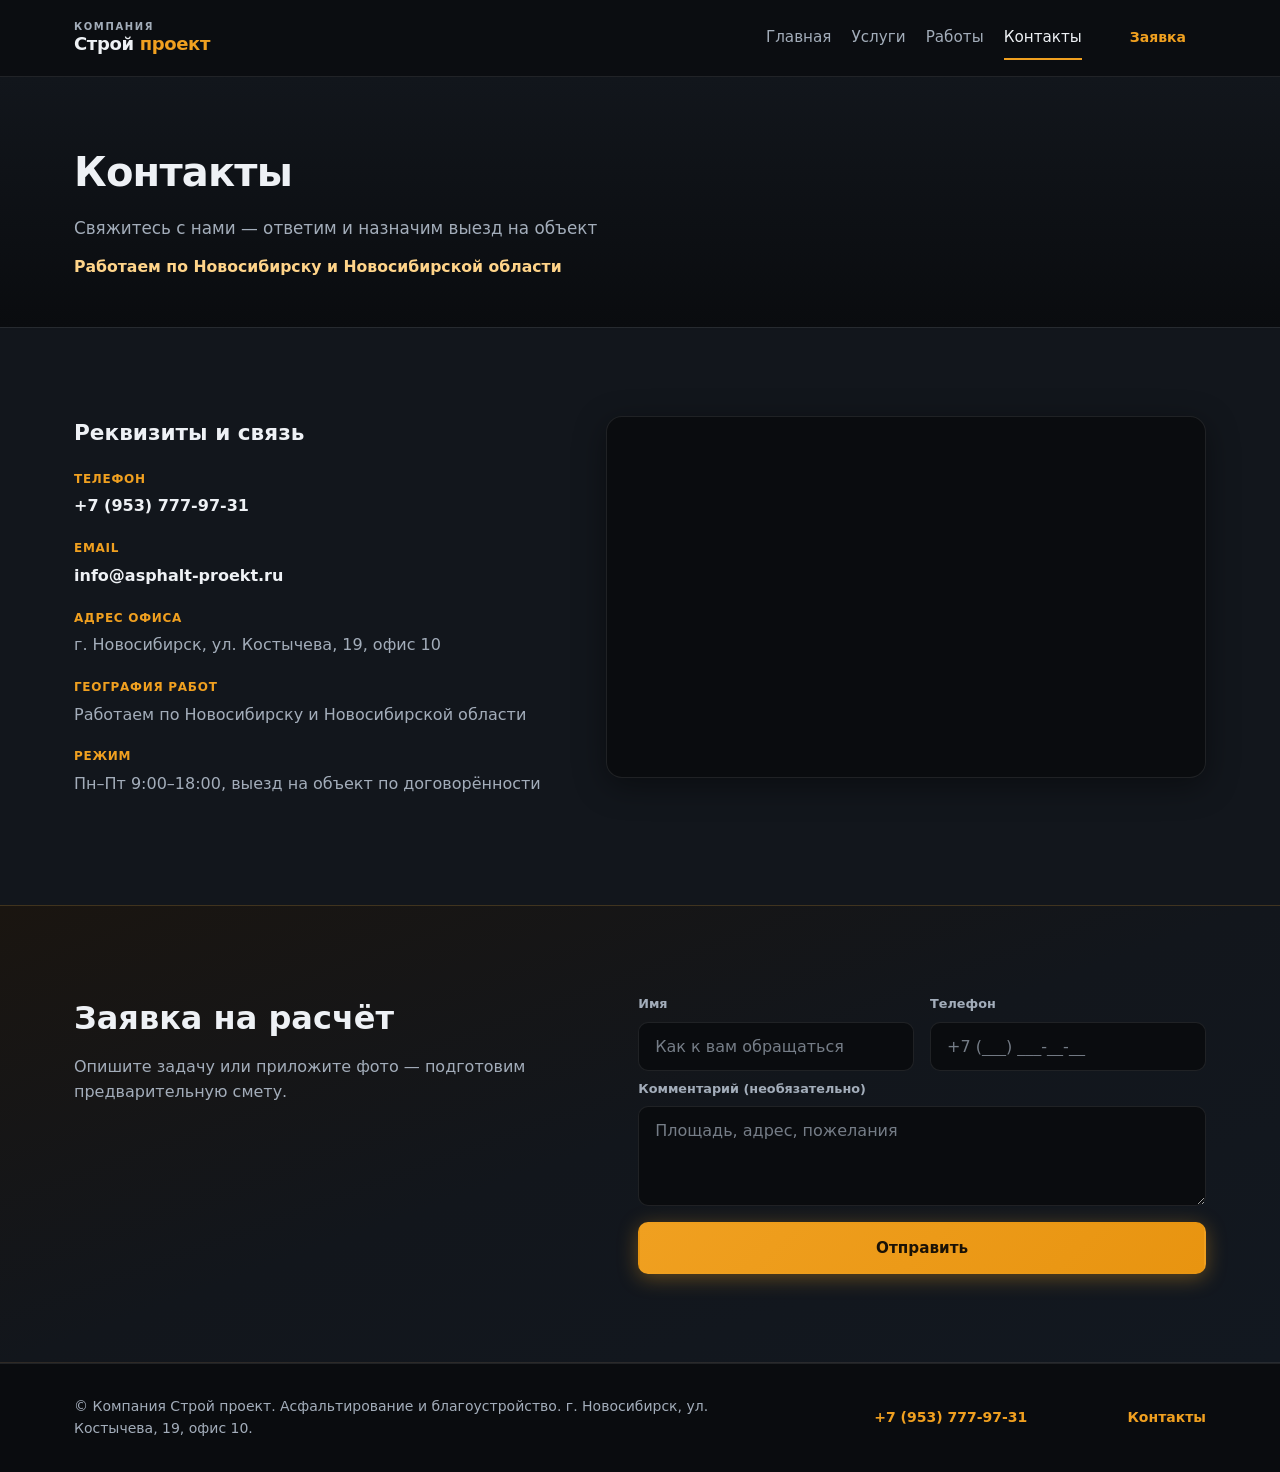
<file: frontend/contacts.html>
<!DOCTYPE html>
<html lang="ru">
<head>
    <meta charset="UTF-8">
    <meta name="viewport" content="width=device-width, initial-scale=1.0">
    <title>Контакты — Компания Строй проект</title>
    <link rel="stylesheet" href="css/style.css">
</head>
<body>
    <header class="header">
        <div class="container header__inner">
            <a href="index.html" class="logo">
                <span class="logo__company">Компания</span>
                <span class="logo__name">Строй <span class="logo__accent">проект</span></span>
            </a>
            <button type="button" class="nav-toggle" aria-label="Открыть меню" aria-expanded="false"></button>
            <nav class="nav">
                <a href="index.html" class="nav__link">Главная</a>
                <a href="services.html" class="nav__link">Услуги</a>
                <a href="works.html" class="nav__link">Работы</a>
                <a href="contacts.html" class="nav__link nav__link--active">Контакты</a>
                <a href="#request" class="btn btn--sm btn--header js-scroll-form">Заявка</a>
            </nav>
        </div>
    </header>

    <main>
        <section class="page-hero">
            <div class="container">
                <h1 class="page-hero__title">Контакты</h1>
                <p class="page-hero__text">Свяжитесь с нами — ответим и назначим выезд на объект</p>
                <p class="page-hero__geo">Работаем по Новосибирску и Новосибирской области</p>
            </div>
        </section>

        <section class="section section--dark">
            <div class="container contacts-layout">
                <div class="contacts-info reveal">
                    <h2 class="contacts-info__title">Реквизиты и связь</h2>
                    <dl class="contacts-list">
                        <div class="contacts-list__row">
                            <dt>Телефон</dt>
                            <dd><a href="tel:+79537779731">+7 (953) 777-97-31</a></dd>
                        </div>
                        <div class="contacts-list__row">
                            <dt>Email</dt>
                            <dd><a href="mailto:info@asphalt-proekt.ru">info@asphalt-proekt.ru</a></dd>
                        </div>
                        <div class="contacts-list__row">
                            <dt>Адрес офиса</dt>
                            <dd>г. Новосибирск, ул. Костычева, 19, офис 10</dd>
                        </div>
                        <div class="contacts-list__row">
                            <dt>География работ</dt>
                            <dd>Работаем по Новосибирску и Новосибирской области</dd>
                        </div>
                        <div class="contacts-list__row">
                            <dt>Режим</dt>
                            <dd>Пн–Пт 9:00–18:00, выезд на объект по договорённости</dd>
                        </div>
                    </dl>
                </div>
                <div class="map-wrap reveal">
                    <iframe
                        title="Карта — г. Новосибирск, ул. Костычева, 19"
                        src="https://yandex.ru/map-widget/v1/?ll=82.877378%2C54.976722&mode=search&oid=73899291734&ol=biz&text=%D0%B3.%20%D0%9D%D0%BE%D0%B2%D0%BE%D1%81%D0%B8%D0%B1%D0%B8%D1%80%D1%81%D0%BA%2C%20%D1%83%D0%BB.%20%D0%9A%D0%BE%D1%81%D1%82%D1%8B%D1%87%D0%B5%D0%B2%D0%B0%2C%2019&z=17"
                        width="100%"
                        height="360"
                        style="border:0;"
                        allowfullscreen
                        loading="lazy"
                        referrerpolicy="no-referrer-when-downgrade"></iframe>
                </div>
            </div>
        </section>

        <section class="section section--accent" id="request">
            <div class="container">
                <div class="form-block">
                    <div class="form-block__intro">
                        <h2 class="form-block__title">Заявка на расчёт</h2>
                        <p class="form-block__text">Опишите задачу или приложите фото — подготовим предварительную смету.</p>
                    </div>
                    <form class="form js-lead-form" novalidate>
                        <div class="form__row">
                            <label class="form__label">
                                <span class="form__label-text">Имя</span>
                                <input type="text" name="name" class="form__input" placeholder="Как к вам обращаться" required autocomplete="name">
                            </label>
                            <label class="form__label">
                                <span class="form__label-text">Телефон</span>
                                <input type="tel" name="phone" class="form__input" placeholder="+7 (___) ___-__-__" required autocomplete="tel">
                            </label>
                        </div>
                        <label class="form__label form__label--full">
                            <span class="form__label-text">Комментарий (необязательно)</span>
                            <textarea name="message" class="form__input form__textarea" rows="3" placeholder="Площадь, адрес, пожелания"></textarea>
                        </label>
                        <button type="submit" class="btn btn--primary btn--full">Отправить</button>
                    </form>
                </div>
            </div>
        </section>
    </main>

    <footer class="footer">
        <div class="container footer__inner">
            <p class="footer__copy">© Компания Строй проект. Асфальтирование и благоустройство. г. Новосибирск, ул. Костычева, 19, офис 10.</p>
            <a href="tel:+79537779731" class="footer__link">+7 (953) 777-97-31</a>
            <a href="contacts.html" class="footer__link">Контакты</a>
        </div>
    </footer>

    <div class="modal" id="lead-modal" role="dialog" aria-modal="true" aria-labelledby="lead-modal-title" aria-describedby="lead-modal-desc" aria-hidden="true" hidden>
        <div class="modal__backdrop js-modal-close" tabindex="-1"></div>
        <div class="modal__panel">
            <div class="modal__figure" aria-hidden="true">
                <span class="modal__icon modal__icon--success">
                    <svg width="52" height="52" viewBox="0 0 52 52" fill="none" xmlns="http://www.w3.org/2000/svg" aria-hidden="true">
                        <circle cx="26" cy="26" r="23.5" stroke="currentColor" stroke-width="1.25" opacity="0.28"/>
                        <path d="M15 27l8 8 14-18" stroke="currentColor" stroke-width="2.25" stroke-linecap="round" stroke-linejoin="round"/>
                    </svg>
                </span>
                <span class="modal__icon modal__icon--error" hidden>
                    <svg width="52" height="52" viewBox="0 0 52 52" fill="none" xmlns="http://www.w3.org/2000/svg" aria-hidden="true">
                        <circle cx="26" cy="26" r="23.5" stroke="currentColor" stroke-width="1.25" opacity="0.28"/>
                        <path d="M18 18l16 16M34 18L18 34" stroke="currentColor" stroke-width="2" stroke-linecap="round"/>
                    </svg>
                </span>
            </div>
            <h2 class="modal__title" id="lead-modal-title">Заявка отправлена</h2>
            <p class="modal__subtitle" id="lead-modal-desc">Мы свяжемся с вами в ближайшее время</p>
            <button type="button" class="btn btn--primary modal__btn js-modal-close">Закрыть</button>
        </div>
    </div>

    <script src="js/main.js"></script>
</body>
</html>
</file>
<file: frontend/css/style.css>
/* Компания Строй проект — общие стили */

:root {
    --bg-deep: #0a0c0f;
    --bg-card: #12161c;
    --bg-card-hover: #181e26;
    --text: #eef1f5;
    --text-muted: #a3adba;
    --accent: #f0a020;
    --accent-hover: #ffc85c;
    --accent-dark: #c77d0a;
    --border: rgba(255, 255, 255, 0.09);
    --shadow: 0 20px 50px rgba(0, 0, 0, 0.55);
    --shadow-soft: 0 8px 32px rgba(0, 0, 0, 0.4);
    --shadow-glow: 0 0 0 1px rgba(240, 160, 32, 0.12);
    --radius: 16px;
    --radius-sm: 10px;
    --header-h: 76px;
    --transition: 0.35s cubic-bezier(0.22, 1, 0.36, 1);
    --font: "Segoe UI", system-ui, -apple-system, sans-serif;
}

*,
*::before,
*::after {
    box-sizing: border-box;
}

html {
    scroll-behavior: smooth;
}

body {
    margin: 0;
    font-family: var(--font);
    font-size: 16px;
    line-height: 1.55;
    color: var(--text);
    background: var(--bg-deep);
    -webkit-font-smoothing: antialiased;
}

img {
    max-width: 100%;
    height: auto;
    display: block;
}

a {
    color: var(--accent);
    text-decoration: none;
    transition: color var(--transition);
}

a:hover {
    color: var(--accent-hover);
}

.container {
    width: 100%;
    max-width: 1180px;
    margin: 0 auto;
    padding: 0 24px;
}

/* Header */

.header {
    position: sticky;
    top: 0;
    z-index: 100;
    background: rgba(13, 15, 18, 0.92);
    backdrop-filter: blur(12px);
    border-bottom: 1px solid var(--border);
}

.header__inner {
    display: flex;
    align-items: center;
    justify-content: space-between;
    min-height: var(--header-h);
    gap: 16px;
}

.logo {
    display: flex;
    flex-direction: column;
    align-items: flex-start;
    gap: 2px;
    line-height: 1.15;
    color: var(--text);
    flex-shrink: 0;
}

.logo:hover {
    color: var(--text);
}

.logo__company {
    font-size: 0.625rem;
    font-weight: 700;
    letter-spacing: 0.16em;
    text-transform: uppercase;
    color: var(--text-muted);
}

.logo__name {
    font-size: 1.125rem;
    font-weight: 800;
    letter-spacing: -0.02em;
}

.logo__accent {
    color: var(--accent);
}

.nav {
    display: flex;
    align-items: center;
    gap: 8px 20px;
    flex-wrap: wrap;
    justify-content: flex-end;
}

.nav__link {
    color: var(--text-muted);
    font-size: 0.95rem;
    font-weight: 500;
    padding: 8px 0;
}

.nav__link:hover,
.nav__link--active {
    color: var(--text);
}

.nav__link--active {
    box-shadow: 0 2px 0 var(--accent);
}

.nav-toggle {
    display: none;
    width: 44px;
    height: 44px;
    border: 1px solid var(--border);
    border-radius: var(--radius-sm);
    background: var(--bg-card);
    cursor: pointer;
    position: relative;
    flex-shrink: 0;
}

.nav-toggle::before,
.nav-toggle::after {
    content: "";
    position: absolute;
    left: 12px;
    right: 12px;
    height: 2px;
    background: var(--text);
    transition: transform var(--transition), top var(--transition), opacity var(--transition);
}

.nav-toggle::before {
    top: 16px;
    box-shadow: 0 6px 0 var(--text);
}

.nav-toggle::after {
    top: 28px;
}

.nav-toggle[aria-expanded="true"]::before {
    top: 21px;
    box-shadow: none;
    transform: rotate(45deg);
}

.nav-toggle[aria-expanded="true"]::after {
    top: 21px;
    transform: rotate(-45deg);
}

/* Buttons */

.btn {
    display: inline-flex;
    align-items: center;
    justify-content: center;
    gap: 8px;
    padding: 15px 28px;
    font-family: inherit;
    font-size: 0.95rem;
    font-weight: 600;
    border-radius: var(--radius-sm);
    border: 2px solid transparent;
    cursor: pointer;
    transition: background 0.4s ease, color 0.4s ease, border-color 0.4s ease, transform 0.2s ease, box-shadow 0.45s ease;
}

.btn:active {
    transform: scale(0.98);
}

.btn--primary {
    background: linear-gradient(135deg, var(--accent) 0%, #e89410 100%);
    color: #1a1206;
    box-shadow: 0 4px 20px rgba(245, 166, 35, 0.35);
}

.btn--primary:hover {
    background: linear-gradient(135deg, var(--accent-hover) 0%, var(--accent) 100%);
    color: #1a1206;
    box-shadow: 0 10px 36px rgba(240, 160, 32, 0.5);
    transform: translateY(-1px);
}

.btn--ghost {
    background: transparent;
    color: var(--text);
    border-color: var(--border);
}

.btn--ghost:hover {
    border-color: var(--accent);
    color: var(--accent);
}

.btn--outline {
    background: transparent;
    color: var(--accent);
    border-color: var(--accent);
}

.btn--outline:hover {
    background: rgba(245, 166, 35, 0.12);
    color: var(--accent-hover);
    border-color: var(--accent-hover);
}

.btn--sm {
    padding: 10px 18px;
    font-size: 0.875rem;
}

.btn--header {
    margin-left: 8px;
}

.btn--full {
    width: 100%;
}

/* Hero */

.hero {
    position: relative;
    min-height: calc(100vh - var(--header-h));
    min-height: min(92vh, 760px);
    display: flex;
    align-items: center;
    overflow: hidden;
}

.hero__bg {
    position: absolute;
    inset: 0;
    background:
        linear-gradient(180deg, rgba(13, 15, 18, 0.75) 0%, rgba(13, 15, 18, 0.92) 100%),
        url("https://images.unsplash.com/photo-1519817914152-22d216bb9170?w=1920&q=80") center / cover no-repeat;
}

.hero__overlay {
    position: absolute;
    inset: 0;
    background: radial-gradient(ellipse 80% 60% at 50% 40%, transparent 0%, rgba(13, 15, 18, 0.5) 100%);
    pointer-events: none;
}

.hero__content {
    position: relative;
    z-index: 1;
    padding: 48px 20px 64px;
    max-width: 720px;
}

.hero__eyebrow {
    margin: 0 0 12px;
    font-size: 0.8rem;
    font-weight: 600;
    letter-spacing: 0.14em;
    text-transform: uppercase;
    color: var(--accent);
}

.hero__title {
    margin: 0 0 16px;
    font-size: clamp(2rem, 5vw, 3.25rem);
    font-weight: 800;
    line-height: 1.1;
    letter-spacing: -0.03em;
}

.hero__subtitle {
    margin: 0 0 36px;
    font-size: 1.125rem;
    color: var(--text-muted);
    max-width: 560px;
    line-height: 1.65;
}

.hero__actions {
    display: flex;
    flex-wrap: wrap;
    gap: 14px;
}

/* Page hero (inner pages) */

.page-hero {
    padding: 64px 0 48px;
    border-bottom: 1px solid var(--border);
    background: linear-gradient(180deg, var(--bg-card) 0%, var(--bg-deep) 100%);
}

.page-hero__title {
    margin: 0 0 12px;
    font-size: clamp(1.75rem, 4vw, 2.5rem);
    font-weight: 800;
    letter-spacing: -0.02em;
}

.page-hero__text {
    margin: 0;
    color: var(--text-muted);
    font-size: 1.05rem;
    max-width: 560px;
}

.page-hero__geo {
    margin: 14px 0 0;
    color: #ffd489;
    font-size: 0.98rem;
    font-weight: 600;
}

/* Sections */

.section {
    padding: 88px 0;
}

.section--dark {
    background: var(--bg-card);
}

.section--tight {
    padding-top: 48px;
}

.section--accent {
    background: linear-gradient(160deg, #1a1510 0%, var(--bg-card) 50%, #121820 100%);
    border-top: 1px solid rgba(245, 166, 35, 0.2);
    border-bottom: 1px solid var(--border);
}

.section__title {
    margin: 0 0 16px;
    font-size: clamp(1.65rem, 3.2vw, 2.25rem);
    font-weight: 800;
    letter-spacing: -0.025em;
    line-height: 1.15;
}

.section__lead {
    margin: 0 0 48px;
    color: var(--text-muted);
    max-width: 620px;
    font-size: 1.05rem;
    line-height: 1.65;
}

.section__lead--narrow {
    max-width: 28rem;
    margin-bottom: 56px;
    font-size: 1rem;
    line-height: 1.6;
}

.section__cta {
    margin-top: 48px;
    text-align: center;
}

/* Cards grid */

.cards-grid {
    display: grid;
    grid-template-columns: repeat(auto-fit, minmax(240px, 1fr));
    gap: 24px;
}

.card {
    background: var(--bg-deep);
    border: 1px solid var(--border);
    border-radius: var(--radius);
    padding: 28px;
    box-shadow: var(--shadow-soft);
    transition: border-color var(--transition), box-shadow var(--transition), transform var(--transition);
}

.card--lift:hover {
    border-color: rgba(245, 166, 35, 0.35);
    box-shadow: var(--shadow);
    transform: translateY(-4px);
}

.card__icon {
    font-size: 1.75rem;
    margin-bottom: 16px;
    line-height: 1;
}

.card__title {
    margin: 0 0 10px;
    font-size: 1.15rem;
    font-weight: 700;
}

.card__text {
    margin: 0 0 16px;
    color: var(--text-muted);
    font-size: 0.95rem;
}

.card__link {
    font-size: 0.9rem;
    font-weight: 600;
}

/* Услуги — минималистичные премиальные карточки (акцент на фото) */

.services-showcase {
    display: grid;
    grid-template-columns: repeat(auto-fit, minmax(320px, 1fr));
    gap: 40px;
}

.services-showcase--wide {
    grid-template-columns: repeat(auto-fit, minmax(340px, 1fr));
    gap: 44px;
}

.service-showcase {
    position: relative;
    border-radius: calc(var(--radius) + 4px);
    overflow: hidden;
    border: 1px solid rgba(255, 255, 255, 0.06);
    box-shadow: 0 20px 48px rgba(0, 0, 0, 0.35);
    transition: transform 0.5s cubic-bezier(0.22, 1, 0.36, 1), box-shadow 0.5s ease, border-color 0.4s ease;
    outline: none;
}

.service-showcase:hover,
.service-showcase:focus-within {
    transform: translateY(-6px);
    box-shadow: 0 28px 64px rgba(0, 0, 0, 0.5), 0 0 0 1px rgba(240, 160, 32, 0.15);
    border-color: rgba(240, 160, 32, 0.2);
    z-index: 2;
}

.service-showcase__link {
    display: block;
    position: relative;
    min-height: 460px;
    color: inherit;
    text-decoration: none;
    outline: none;
}

.service-showcase__link:focus-visible {
    outline: 2px solid var(--accent);
    outline-offset: 4px;
}

.service-showcase__link:hover {
    color: inherit;
}

.service-showcase__media {
    position: absolute;
    inset: 0;
    background: var(--bg-card);
}

.service-showcase__media img {
    width: 100%;
    height: 100%;
    object-fit: cover;
    object-position: center;
    transform: scale(1);
    transition: transform 0.65s cubic-bezier(0.22, 1, 0.36, 1);
}

.service-showcase:hover .service-showcase__media img,
.service-showcase__link:focus-visible .service-showcase__media img {
    transform: scale(1.06);
}

.service-showcase__shade {
    position: absolute;
    inset: 0;
    z-index: 1;
    background: linear-gradient(
        180deg,
        rgba(8, 10, 14, 0.05) 0%,
        rgba(8, 10, 14, 0.12) 35%,
        rgba(8, 10, 14, 0.55) 70%,
        rgba(8, 10, 14, 0.82) 100%
    );
    transition: background 0.5s ease, opacity 0.5s ease;
}

.service-showcase:hover .service-showcase__shade,
.service-showcase__link:focus-visible .service-showcase__shade {
    background: linear-gradient(
        180deg,
        rgba(8, 10, 14, 0.35) 0%,
        rgba(8, 10, 14, 0.55) 40%,
        rgba(8, 10, 14, 0.88) 75%,
        rgba(8, 10, 14, 0.96) 100%
    );
}

.service-showcase__body {
    position: absolute;
    left: 0;
    right: 0;
    bottom: 0;
    z-index: 2;
    padding: 40px 36px 36px;
}

.service-showcase__title {
    margin: 0;
    max-width: 95%;
    font-size: 1.2rem;
    font-weight: 600;
    letter-spacing: 0.02em;
    color: #fff;
    line-height: 1.25;
    text-wrap: balance;
}

.service-showcase__title::after {
    content: "";
    display: block;
    width: 36px;
    height: 2px;
    margin-top: 18px;
    background: linear-gradient(90deg, var(--accent), transparent);
    opacity: 0.85;
    transition: width 0.45s ease, opacity 0.45s ease;
}

.service-showcase:hover .service-showcase__title::after,
.service-showcase__link:focus-visible .service-showcase__title::after {
    width: 56px;
    opacity: 1;
}

/* Краткий текст и CTA — только при наведении (десктоп) */
.service-showcase__lead {
    margin: 0;
    max-height: 0;
    opacity: 0;
    overflow: hidden;
    transition: max-height 0.5s ease, opacity 0.4s ease, margin 0.4s ease;
    font-size: 0.875rem;
    line-height: 1.55;
    font-weight: 500;
    color: rgba(255, 255, 255, 0.78);
}

.service-showcase:hover .service-showcase__lead,
.service-showcase__link:focus-visible .service-showcase__lead {
    max-height: 8rem;
    opacity: 1;
    margin-top: 20px;
}

.service-showcase__detail {
    margin: 0;
    max-height: 0;
    opacity: 0;
    overflow: hidden;
    transition: max-height 0.55s ease, opacity 0.45s ease, margin 0.45s ease;
    font-size: 0.8125rem;
    line-height: 1.65;
    color: rgba(238, 241, 245, 0.88);
}

.service-showcase:hover .service-showcase__detail,
.service-showcase__link:focus-visible .service-showcase__detail {
    max-height: 420px;
    opacity: 1;
    margin-top: 16px;
}

.service-showcase__cta {
    display: inline-flex;
    align-items: center;
    gap: 6px;
    margin-top: 0;
    font-size: 0.75rem;
    font-weight: 700;
    text-transform: uppercase;
    letter-spacing: 0.12em;
    color: var(--accent);
    opacity: 0;
    transform: translateY(12px);
    transition: opacity 0.45s ease, transform 0.45s ease, color 0.25s ease, margin 0.45s ease;
}

.service-showcase:hover .service-showcase__cta,
.service-showcase__link:focus-visible .service-showcase__cta {
    opacity: 1;
    transform: translateY(0);
    margin-top: 22px;
}

.service-showcase__link:hover .service-showcase__cta {
    color: var(--accent-hover);
}

@media (hover: none) {
    .service-showcase__shade {
        background: linear-gradient(
            180deg,
            rgba(8, 10, 14, 0.08) 0%,
            rgba(8, 10, 14, 0.45) 55%,
            rgba(8, 10, 14, 0.88) 100%
        );
    }

    .service-showcase__lead {
        max-height: none;
        opacity: 0.92;
        margin-top: 16px;
        display: -webkit-box;
        -webkit-line-clamp: 2;
        -webkit-box-orient: vertical;
        overflow: hidden;
    }

    .service-showcase__detail {
        max-height: none;
        opacity: 1;
        margin-top: 12px;
        font-size: 0.8rem;
        color: rgba(238, 241, 245, 0.82);
    }

    .service-showcase__cta {
        opacity: 1;
        transform: none;
        margin-top: 18px;
    }

    .service-showcase:hover,
    .service-showcase:focus-within {
        transform: translateY(-3px);
    }

    .service-showcase:hover .service-showcase__media img,
    .service-showcase__link:focus-visible .service-showcase__media img {
        transform: scale(1.03);
    }
}

@media (max-width: 600px) {
    .services-showcase,
    .services-showcase--wide {
        gap: 28px;
    }

    .service-showcase__link {
        min-height: 400px;
    }

    .service-showcase__body {
        padding: 28px 22px 26px;
    }

    .service-showcase__title {
        font-size: 1.1rem;
    }

    .service-showcase__title::after {
        margin-top: 14px;
    }
}

/* Features */

.features {
    display: grid;
    grid-template-columns: repeat(auto-fit, minmax(240px, 1fr));
    gap: 28px;
}

.feature {
    padding: 28px 26px;
    border-radius: var(--radius);
    border: 1px solid var(--border);
    background: var(--bg-card);
    transition: border-color var(--transition), box-shadow var(--transition), transform 0.35s ease;
}

.feature:hover {
    border-color: rgba(240, 160, 32, 0.28);
    box-shadow: var(--shadow-soft);
    transform: translateY(-2px);
}

.feature__num {
    display: block;
    font-size: 0.75rem;
    font-weight: 700;
    color: var(--accent);
    letter-spacing: 0.08em;
    margin-bottom: 12px;
}

.feature__title {
    margin: 0 0 8px;
    font-size: 1.1rem;
    font-weight: 700;
}

.feature__text {
    margin: 0;
    color: var(--text-muted);
    font-size: 0.95rem;
}

/* Form block */

.form-block {
    display: grid;
    gap: 32px;
    grid-template-columns: 1fr;
}

@media (min-width: 768px) {
    .form-block {
        grid-template-columns: 1fr 1.1fr;
        align-items: start;
        gap: 48px;
    }
}

.form-block__title {
    margin: 0 0 12px;
    font-size: clamp(1.5rem, 3vw, 2rem);
    font-weight: 800;
}

.form-block__text {
    margin: 0;
    color: var(--text-muted);
}

.form__row {
    display: grid;
    gap: 16px;
}

@media (min-width: 560px) {
    .form__row {
        grid-template-columns: 1fr 1fr;
    }
}

.form__label {
    display: block;
}

.form__label--full {
    grid-column: 1 / -1;
    margin-top: 8px;
}

.form__label-text {
    display: block;
    font-size: 0.8rem;
    font-weight: 600;
    color: var(--text-muted);
    margin-bottom: 8px;
}

.form__input {
    width: 100%;
    padding: 14px 16px;
    font-family: inherit;
    font-size: 1rem;
    color: var(--text);
    background: var(--bg-deep);
    border: 1px solid var(--border);
    border-radius: var(--radius-sm);
    transition: border-color var(--transition), box-shadow var(--transition);
}

.form__input::placeholder {
    color: var(--text-muted);
    opacity: 0.7;
}

.form__input:focus {
    outline: none;
    border-color: var(--accent);
    box-shadow: 0 0 0 3px rgba(245, 166, 35, 0.2);
}

.form__textarea {
    resize: vertical;
    min-height: 100px;
}

.form .btn {
    margin-top: 8px;
}

/* Service cards (services page) */

.service-list {
    display: flex;
    flex-direction: column;
    gap: 48px;
}

.service-card {
    display: grid;
    gap: 0;
    background: var(--bg-deep);
    border-radius: var(--radius);
    overflow: hidden;
    border: 1px solid var(--border);
    box-shadow: var(--shadow-soft);
    grid-template-columns: 1fr;
}

@media (min-width: 900px) {
    .service-card {
        grid-template-columns: 1fr 1.1fr;
    }

    .service-card--reverse .service-card__media {
        order: 2;
    }
}

.service-card__media {
    min-height: 220px;
    background: var(--bg-card) var(--img) center / cover no-repeat;
}

.service-card__body {
    padding: 32px;
}

.service-card__title {
    margin: 0 0 12px;
    font-size: 1.5rem;
    font-weight: 800;
}

.service-card__text {
    margin: 0 0 16px;
    color: var(--text-muted);
}

.service-card__list {
    margin: 0 0 24px;
    padding-left: 20px;
    color: var(--text-muted);
}

.service-card__list li {
    margin-bottom: 6px;
}

/* Gallery */

.gallery {
    display: grid;
    grid-template-columns: repeat(auto-fill, minmax(280px, 1fr));
    gap: 20px;
}

.gallery__item {
    position: relative;
    display: block;
    border-radius: var(--radius);
    overflow: hidden;
    aspect-ratio: 3 / 2;
    border: 1px solid var(--border);
    box-shadow: var(--shadow-soft);
    transition: transform var(--transition), box-shadow var(--transition);
}

.gallery__item img {
    width: 100%;
    height: 100%;
    object-fit: cover;
    transition: transform 0.5s ease;
}

.gallery__item:hover {
    transform: translateY(-6px);
    box-shadow: var(--shadow);
}

.gallery__item:hover img {
    transform: scale(1.06);
}

.gallery__overlay {
    position: absolute;
    inset: 0;
    background: linear-gradient(180deg, transparent 35%, rgba(13, 15, 18, 0.92) 100%);
    display: flex;
    flex-direction: column;
    justify-content: flex-end;
    padding: 20px;
    opacity: 0.85;
    transition: opacity var(--transition);
}

.gallery__item:hover .gallery__overlay {
    opacity: 1;
    background: linear-gradient(180deg, rgba(245, 166, 35, 0.08) 0%, rgba(13, 15, 18, 0.95) 100%);
}

.gallery__title {
    font-weight: 700;
    font-size: 1.05rem;
    color: var(--text);
}

.gallery__hint {
    font-size: 0.85rem;
    color: var(--accent);
    margin-top: 4px;
}

/* Contacts */

.contacts-layout {
    display: grid;
    gap: 32px;
}

@media (min-width: 768px) {
    .contacts-layout {
        grid-template-columns: 1fr 1.2fr;
        align-items: start;
    }
}

.contacts-info__title {
    margin: 0 0 20px;
    font-size: 1.35rem;
    font-weight: 800;
}

.contacts-list {
    margin: 0;
}

.contacts-list__row {
    margin-bottom: 20px;
}

.contacts-list__row dt {
    font-size: 0.75rem;
    font-weight: 700;
    text-transform: uppercase;
    letter-spacing: 0.06em;
    color: var(--accent);
    margin-bottom: 6px;
}

.contacts-list__row dd {
    margin: 0;
    color: var(--text-muted);
}

.contacts-list__row a {
    color: var(--text);
    font-weight: 600;
}

.contacts-list__row a:hover {
    color: var(--accent);
}

.map-wrap {
    border-radius: var(--radius);
    overflow: hidden;
    border: 1px solid var(--border);
    box-shadow: var(--shadow-soft);
    background: var(--bg-deep);
}

.map-wrap iframe {
    display: block;
}

/* CTA strip */

.cta-strip {
    padding: 52px 0;
    background: var(--bg-deep);
    border-top: 1px solid var(--border);
}

.cta-strip__inner {
    display: flex;
    flex-wrap: wrap;
    align-items: center;
    justify-content: space-between;
    gap: 20px;
}

.cta-strip__text {
    margin: 0;
    font-size: 1.1rem;
    font-weight: 600;
    max-width: 560px;
}

/* Footer */

.footer {
    padding: 32px 0;
    border-top: 1px solid var(--border);
    background: var(--bg-deep);
}

.footer__inner {
    display: flex;
    flex-wrap: wrap;
    align-items: center;
    justify-content: space-between;
    gap: 12px;
}

.footer__copy {
    margin: 0;
    font-size: 0.875rem;
    color: var(--text-muted);
    max-width: 700px;
}

.footer__link {
    font-size: 0.875rem;
    font-weight: 600;
}

/* Reveal animation */

.reveal {
    opacity: 0;
    transform: translateY(28px);
    transition: opacity 0.75s ease, transform 0.75s cubic-bezier(0.22, 1, 0.36, 1);
}

.reveal.is-visible {
    opacity: 1;
    transform: translateY(0);
}

@media (prefers-reduced-motion: reduce) {
    html {
        scroll-behavior: auto;
    }

    .reveal {
        opacity: 1;
        transform: none;
        transition: none;
    }

    .service-showcase,
    .service-showcase__media img,
    .service-showcase__detail,
    .service-showcase__shade,
    .service-showcase__cta {
        transition: none !important;
    }

    .service-showcase:hover,
    .service-showcase:focus-within {
        transform: none;
    }

    .service-showcase:hover .service-showcase__media img,
    .service-showcase__link:focus-visible .service-showcase__media img {
        transform: none;
    }

    .service-showcase__lead,
    .service-showcase__detail {
        max-height: none !important;
        opacity: 1 !important;
        transform: none !important;
    }

    .service-showcase__lead {
        margin-top: 16px !important;
    }

    .service-showcase__detail {
        margin-top: 12px !important;
    }

    .service-showcase__cta {
        opacity: 1 !important;
        transform: none !important;
        margin-top: 18px !important;
    }
}

/* Mobile nav */

@media (max-width: 900px) {
    .nav-toggle {
        display: block;
    }

    .nav {
        position: fixed;
        top: var(--header-h);
        left: 0;
        right: 0;
        bottom: 0;
        background: rgba(13, 15, 18, 0.98);
        flex-direction: column;
        align-items: stretch;
        padding: 24px 20px;
        gap: 0;
        transform: translateX(100%);
        transition: transform 0.3s ease;
        overflow-y: auto;
    }

    .nav.is-open {
        transform: translateX(0);
    }

    .nav__link {
        padding: 16px 0;
        border-bottom: 1px solid var(--border);
    }

    .btn--header {
        margin: 20px 0 0;
        text-align: center;
    }
}

@media (max-width: 600px) {
    .hero__content {
        padding-top: 36px;
    }

    .section {
        padding: 64px 0;
    }
}

/* Модальное окно заявки (премиум) */

body.modal-no-scroll {
    overflow: hidden;
}

.modal {
    --modal-ease: cubic-bezier(0.22, 1, 0.36, 1);
    --modal-dur: 0.36s;

    position: fixed;
    inset: 0;
    z-index: 1000;
    display: flex;
    align-items: center;
    justify-content: center;
    padding: clamp(16px, 4vw, 40px);
    pointer-events: none;
    opacity: 0;
    visibility: hidden;
    transition:
        opacity var(--modal-dur) var(--modal-ease),
        visibility var(--modal-dur) var(--modal-ease);
}

.modal--open {
    pointer-events: auto;
    opacity: 1;
    visibility: visible;
}

.modal__backdrop {
    position: absolute;
    inset: 0;
    background: rgba(4, 6, 10, 0.72);
    backdrop-filter: blur(10px);
    -webkit-backdrop-filter: blur(10px);
    opacity: 0;
    transition: opacity var(--modal-dur) var(--modal-ease);
}

.modal--open .modal__backdrop {
    opacity: 1;
}

.modal__panel {
    position: relative;
    z-index: 1;
    width: 100%;
    max-width: 400px;
    padding: 40px 36px 36px;
    background: linear-gradient(165deg, #151a22 0%, #0e1117 100%);
    border: 1px solid rgba(255, 255, 255, 0.08);
    border-radius: 20px;
    box-shadow:
        0 32px 64px rgba(0, 0, 0, 0.55),
        0 0 0 1px rgba(240, 160, 32, 0.06),
        inset 0 1px 0 rgba(255, 255, 255, 0.04);
    text-align: center;
    transform: scale(0.94) translateY(12px);
    opacity: 0;
    transition:
        transform var(--modal-dur) var(--modal-ease),
        opacity var(--modal-dur) var(--modal-ease);
}

.modal--open .modal__panel {
    transform: scale(1) translateY(0);
    opacity: 1;
}

.modal__figure {
    display: flex;
    justify-content: center;
    margin-bottom: 24px;
}

.modal__icon {
    display: none;
    align-items: center;
    justify-content: center;
    width: 72px;
    height: 72px;
    border-radius: 50%;
    background: rgba(240, 160, 32, 0.08);
    border: 1px solid rgba(240, 160, 32, 0.22);
    color: var(--accent);
}

.modal__icon:not([hidden]) {
    display: flex;
}

.modal--error .modal__icon--error:not([hidden]) {
    color: #e8b4b4;
    background: rgba(232, 170, 170, 0.07);
    border-color: rgba(232, 170, 170, 0.22);
}

.modal__title {
    margin: 0 0 12px;
    font-size: 1.35rem;
    font-weight: 700;
    letter-spacing: -0.02em;
    line-height: 1.25;
    color: var(--text);
}

.modal__subtitle {
    margin: 0;
    font-size: 0.95rem;
    line-height: 1.55;
    color: var(--text-muted);
    max-width: 26rem;
    margin-left: auto;
    margin-right: auto;
}

.modal__btn {
    width: 100%;
    margin-top: 28px;
    padding-top: 14px;
    padding-bottom: 14px;
}

.modal__btn:focus-visible {
    outline: 2px solid var(--accent);
    outline-offset: 3px;
}

@media (prefers-reduced-motion: reduce) {
    .modal,
    .modal__backdrop,
    .modal__panel {
        transition-duration: 0.01ms !important;
    }

    .modal__panel {
        transform: none;
    }

    .modal--open .modal__panel {
        transform: none;
    }
}
</file>
